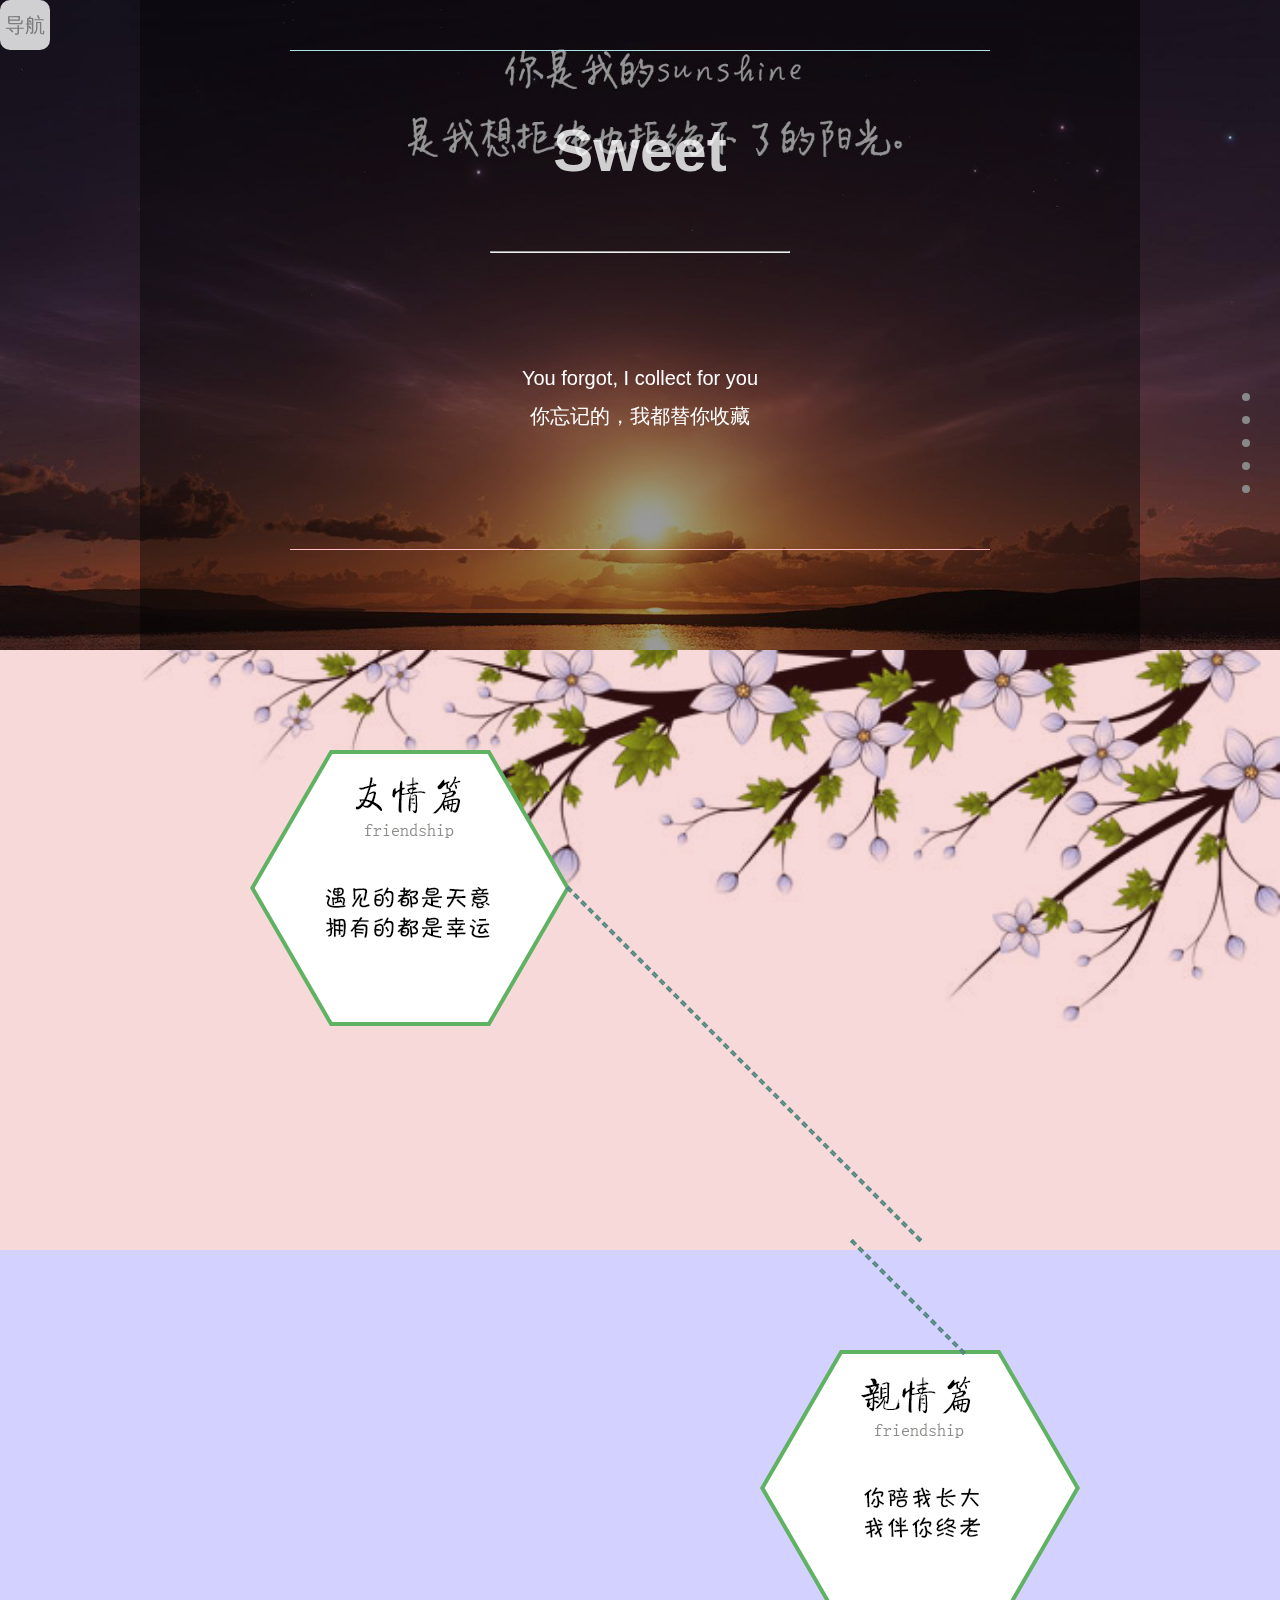
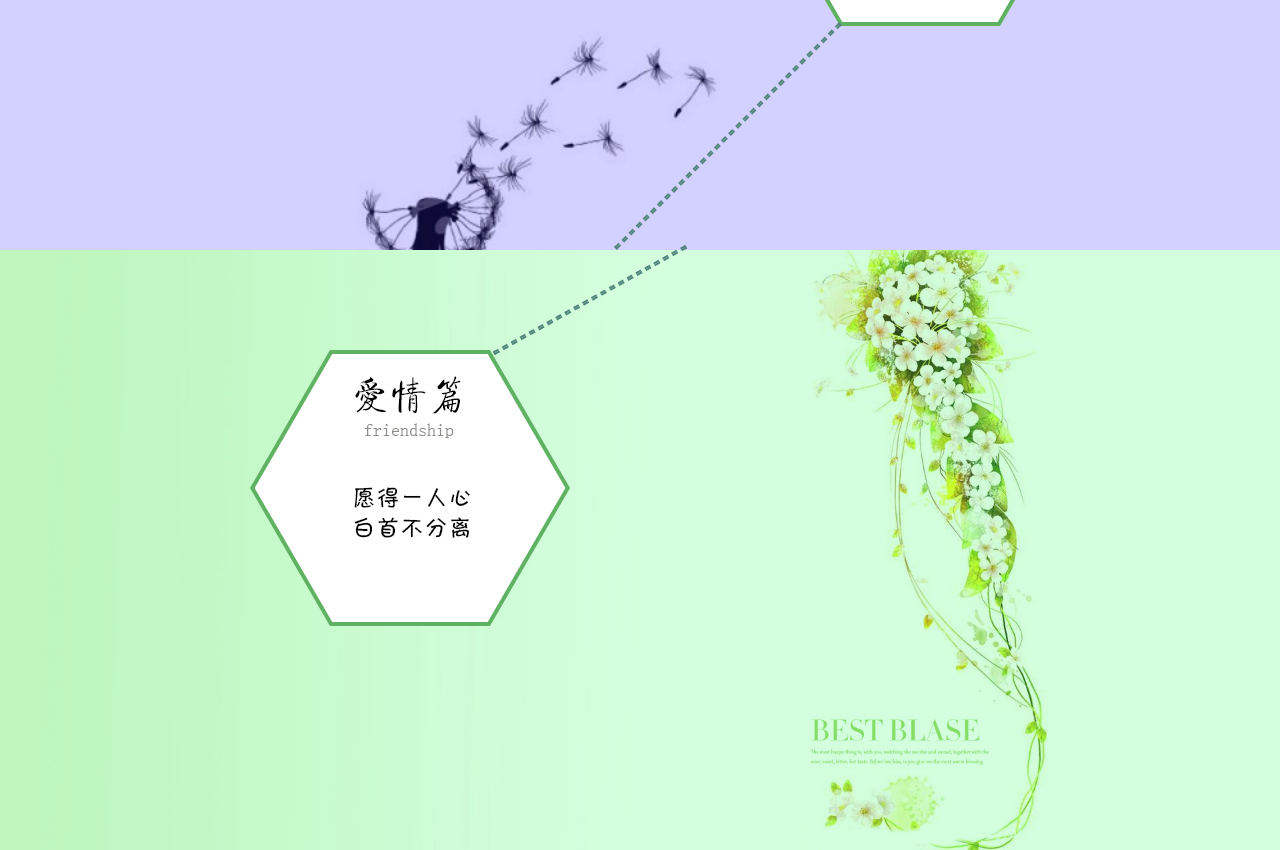
<file: index.html>
<!doctype html>
<html lang="en">
<head>
    <meta charset="UTF-8">
    <meta name="viewport"
          content="width=device-width, user-scalable=no, initial-scale=1.0, maximum-scale=1.0, minimum-scale=1.0">
    <meta http-equiv="X-UA-Compatible" content="ie=edge">
    <title>Document</title>
    <link rel="stylesheet" href="css/index.css">
    <script src="js/jquery-3.2.1.js"></script>
</head>
<body>
<!--侧导航开始-->
<div class="navmin">导航</div>
<aside>
    <div class="nav">
        <div>
            <div class="touxiang"><a href=""><img src="img/xin.png" alt=""></a>
                <input type="text" placeholder="一个有温度的网站">
            </div>
        </div>
        <ul>
            <li><a href="index.html"><div></div><span>首页</span></a></li>
            <li><a href="youqing.html"><div></div><span>友情篇</span></a>
                <ul class="yqc">
                    <li>我们的故事</li>
                    <li>留言薄</li>
                    <li>照片墙</li>
                    <li>时光机</li>
                    <li>尽情唱吧</li>
                </ul>
            </li>
            <li><a href="photo.html"><div></div><span>亲情篇</span></a></li>
            <li><a href="aiqing.html"><div></div><span>爱情篇</span></a>
                <ul class="yqc">
                    <li>纪念日</li>
                    <li>秀恩爱</li>
                    <li>一周CP</li>
                </ul>
            </li>
            <li><a href=""><div></div><span>加入我们</span></a></li>
        </ul>
    </div>
</aside>
<!--侧导航结束-->
<!--banner开始-->
<ul class="bannerDian">

    <li></li>
    <li></li>
    <li></li>
    <li></li>
    <li></li>
</ul>
<banner>
    <div class="bannerBox">
        <div class="banneropacity">
            <div>
                <h1>Sweet</h1>
                <hr>
                <span>You forgot, I collect for you</span>
                <p>你忘记的，我都替你收藏</p>
            </div>
        </div>
        <ul class="bannerImg">
            <li><a href=""><img src="img/sun.jpeg" alt=""></a></li>
            <li><a href=""><img src="img/201512191042084542646.png" alt=""></a></li>
            <li><a href=""><img src="img/youqing1.jpg" alt=""></a></li>
            <li><a href=""><img src="img/u=3454427488,1999521465&fm=214&gp=0.jpg" alt=""></a></li>
            <li><a href=""><img src="img/u=321171073,1908571062&fm=214&gp=0.jpg" alt=""></a></li>
        </ul>
    </div>
</banner>
<!--banner结束-->
<!--友情篇开始-->

<section>

    <a href="youqing.html" class="youqingbg">
        <div class="youqingzhezhao">
           <div class="youqing">
               <img src="img/you1.png" alt="">
               <div class="xian1"></div>
           </div>
    </div></a>
</section>
<!--友情篇结束-->
<!--亲情篇开始-->
<section>
    <a href="" class="qingbg">
        <div class="qinqingzhezhao">
            <div class="qinqing">
                <div class="xian2"></div>
                <img src="img/qing1.png" alt="">
                <div class="xian3"></div>
            </div>
        </div></a>
</section>
<!--亲情篇结束-->
<!--爱情篇开始-->
<section>
    <a href="aiqing.html" class="aibg">
        <div class="aiqingzhezhao">
            <div class="aiqing">
                <div class="xian4"></div>
                <img src="img/ai.png" alt="">
            </div>
        </div></a>
</section>
<!--爱情篇结束-->
<script src="js/animate.js"></script>
<script src="js/index.js"></script>
</body>
</html>
</file>
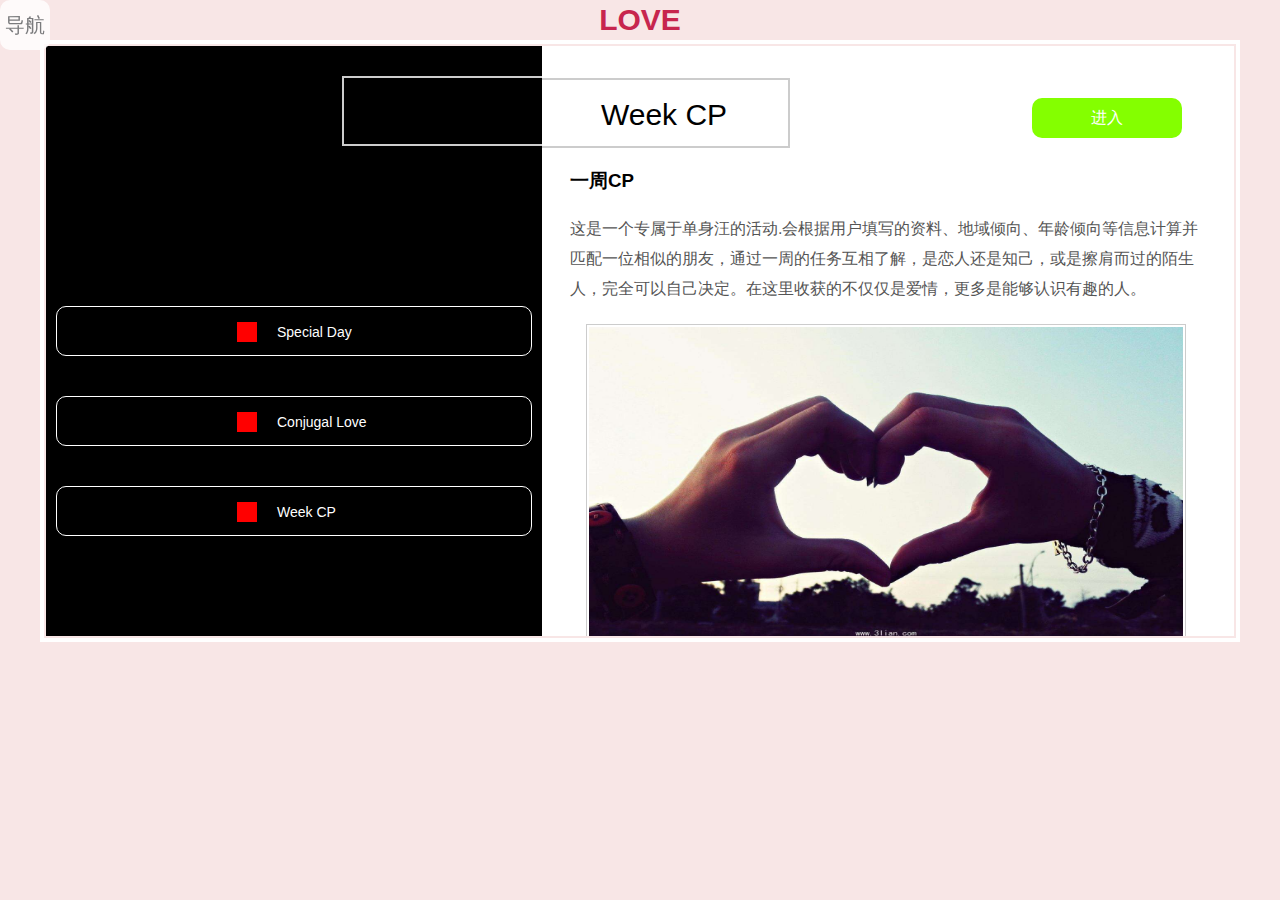
<file: aiqing.html>
<!doctype html>
<html lang="en">
<head>
    <meta charset="UTF-8">
    <meta name="viewport"
          content="width=device-width, user-scalable=no, initial-scale=1.0, maximum-scale=1.0, minimum-scale=1.0">
    <meta http-equiv="X-UA-Compatible" content="ie=edge">
    <title>Document</title>
    <link rel="stylesheet" href="css/aiqing.css">
    <script src="js/jquery-3.2.1.js"></script>
</head>

<body>
<!--侧导航开始-->
<div class="navmin">导航</div>
<aside>
    <div class="nav">
        <div>
            <div class="touxiang"><a href=""><img src="img/xin.png" alt=""></a>
                <input type="text" placeholder="一个有温度的网站">
            </div>
        </div>
        <ul>
            <li><a href="index.html"><div></div><span>首页</span></a></li>
            <li><a href="youqing.html"><div></div><span>友情篇</span></a>
                <ul class="yqc">
                    <li>我们的故事</li>
                    <li>留言薄</li>
                    <li>照片墙</li>
                    <li>时光机</li>
                    <li>尽情唱吧</li>
                </ul>
            </li>
            <li><a href="photo.html"><div></div><span>亲情篇</span></a></li>
            <li><a href="aiqing.html"><div></div><span>爱情篇</span></a>
                <ul class="yqc">
                    <li>纪念日</li>
                    <li>秀恩爱</li>
                    <li>一周CP</li>
                </ul>
            </li>
            <li><a href=""><div></div><span>加入我们</span></a></li>
        </ul>
    </div>
</aside>
<!--侧导航结束-->
<h1>LOVE</h1>
<main>
    <div class="black">
        <div class="balckTop">na</div>
        <ul>
            <li><div></div>Special Day</li>
            <li><div></div>Conjugal Love</li>
            <li><div></div>Week CP</li>
        </ul>
    </div>
    <!--纪念日开始-->

    <section class="neirong">
        <div class="white">
        <div class="whiteTop">Special Day</div>
        <button>进入</button>
        <h3>纪念日</h3>
        <span>这里可以记录你们之间每一个特殊的日子，在这里你可以为他（她）准备不一样的惊喜。使你们的爱情长久保鲜。</span>
        <div class="whiteImg"><img src="img/aiqing1.jpg" alt=""></div>
</div>
    <!--</section>-->
    <!--纪念日结束-->
    <!--小恩爱开始-->
    <!--<section class="neirong">-->
    <div class="white">
        <div class="whiteTop">Conjugal Love</div>
        <button>进入</button>
        <h3>秀恩爱</h3>
        <span>在这里你们可以尽情秀恩爱，尽情撒狗粮，可以放照片，视频，和只属于你们的回忆</span>
        <div class="whiteImg"><img src="img/aiqing1.jpg" alt=""></div>
  </div>
    <!--</section>-->
    <!--小恩爱结束-->
    <!--一周CP开始-->
    <!--<section class="neirong">-->
        <div class="white">
            <div class="whiteTop">Week CP</div>
            <button>进入</button>
            <h3>一周CP</h3>
            <span>这是一个专属于单身汪的活动.会根据用户填写的资料、地域倾向、年龄倾向等信息计算并匹配一位相似的朋友，通过一周的任务互相了解，是恋人还是知己，或是擦肩而过的陌生人，完全可以自己决定。在这里收获的不仅仅是爱情，更多是能够认识有趣的人。 </span>
            <div class="whiteImg"><img src="img/aiqing1.jpg" alt=""></div>
    </div>
    </section>

    <!--一周CP结束-->
</main>
<script src="js/animate.js"></script>
<script src="js/aiqing.js"></script>
</body>
</html>
</file>
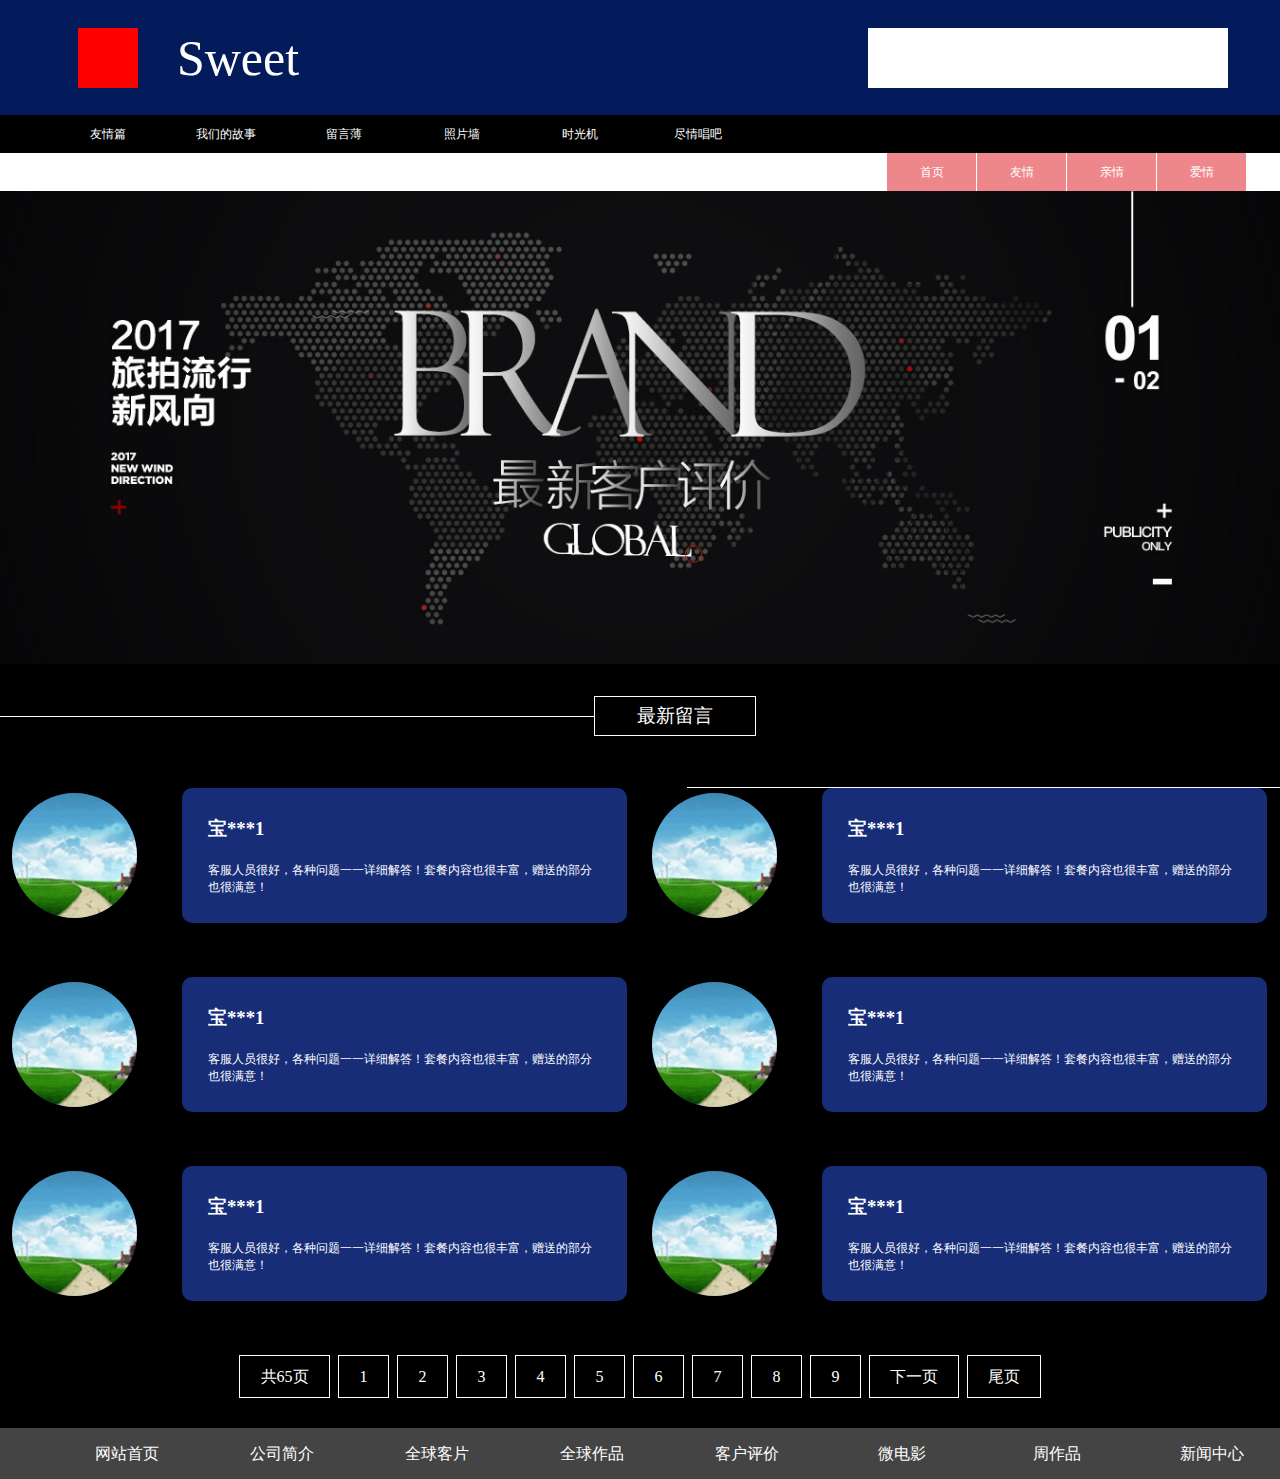
<file: liuyan.html>
<!doctype html>
<html lang="en">
<head>
    <meta charset="UTF-8">
    <meta name="viewport"
          content="width=device-width, user-scalable=no, initial-scale=1.0, maximum-scale=1.0, minimum-scale=1.0">
    <meta http-equiv="X-UA-Compatible" content="ie=edge">
    <title>留言薄</title>
    <link rel="stylesheet" href="css/liuyan.css">
    <script src="js/jquery-3.2.1.js"></script>
</head>
<body>
<!--头部开始-->
<header>
<div class="head-left">
    <div class="head-left1"></div>
    <div class="head-left2">Sweet</div>
</div>
    <div class="head-right">

    </div>
</header>
<!--头部结束-->
<!--导航开始-->
<section class="daohang">
<ul class="daohang-left">
    <li><a href="">友情篇</a></li>
    <li><a href="">我们的故事</a></li>
    <li><a href="liuyan.html">留言薄</a></li>
    <li><a href="photo1.html">照片墙</a></li>
    <li><a href="">时光机</a></li>
    <li><a href="">尽情唱吧</a></li>
    <!--<li><a href="">周作品</a></li>-->
    <!--<li><a href="">新闻中心</a></li>-->
</ul>

<ul class="daohang-right">
    <li><a href="index.html">首页</a></li>
    <li><a href="youqing.html">友情</a></li>
    <li><a href="">亲情</a></li>
    <li><a href="aiqing.html">爱情</a></li>
</ul>
</section>
<!--导航结束-->

<!--banner开始-->
<section class="banner">
    <img src="img/2017-10-15_142644.png" alt="">
</section>
<!--banner结束-->
<!--客户好评开始-->
<section class="haoping">
<div class="haoping-top">
    <div class="haoping-top-left"></div>
    <div class="haoping-top-mid">最新留言</div>
    <div class="haoping-top-right"></div>
</div>
<ul class="haoping-bottom">
    <li><a href="">
        <div class="haoping-left">
            <img src="img/231412055892.jpg_145x145.jpg" alt="">
        </div>
        <div class="haoping-right">
            <h3>宝***1</h3>
            <p>客服人员很好，各种问题一一详细解答！套餐内容也很丰富，赠送的部分也很满意！</p>
        </div>
    </a></li>
    <li><a href="">
        <div class="haoping-left">
            <img src="img/231412055892.jpg_145x145.jpg" alt="">
        </div>
        <div class="haoping-right">
            <h3>宝***1</h3>
            <p>客服人员很好，各种问题一一详细解答！套餐内容也很丰富，赠送的部分也很满意！</p>
        </div>
    </a></li>
    <li><a href="">
        <div class="haoping-left">
            <img src="img/231412055892.jpg_145x145.jpg" alt="">
        </div>
        <div class="haoping-right">
            <h3>宝***1</h3>
            <p>客服人员很好，各种问题一一详细解答！套餐内容也很丰富，赠送的部分也很满意！</p>
        </div>
    </a></li>
    <li><a href="">
        <div class="haoping-left">
            <img src="img/231412055892.jpg_145x145.jpg" alt="">
        </div>
        <div class="haoping-right">
            <h3>宝***1</h3>
            <p>客服人员很好，各种问题一一详细解答！套餐内容也很丰富，赠送的部分也很满意！</p>
        </div>
    </a></li>
    <li><a href="">
        <div class="haoping-left">
            <img src="img/231412055892.jpg_145x145.jpg" alt="">
        </div>
        <div class="haoping-right">
            <h3>宝***1</h3>
            <p>客服人员很好，各种问题一一详细解答！套餐内容也很丰富，赠送的部分也很满意！</p>
        </div>
    </a></li>
    <li><a href="">
        <div class="haoping-left">
            <img src="img/231412055892.jpg_145x145.jpg" alt="">
        </div>
        <div class="haoping-right">
            <h3>宝***1</h3>
            <p>客服人员很好，各种问题一一详细解答！套餐内容也很丰富，赠送的部分也很满意！</p>
        </div>
    </a></li>
    </a></li>
</ul>


<ul class="yema">
    <li><a href="">共65页</a></li>
    <li><a href="">1</a></li>
    <li><a href="">2</a></li>
    <li><a href="">3</a></li>
    <li><a href="">4</a></li>
    <li><a href="">5</a></li>
    <li><a href="">6</a></li>
    <li><a href="">7</a></li>
    <li><a href="">8</a></li>
    <li><a href="">9</a></li>
    <li><a href="">下一页</a></li>
    <li><a href="">尾页</a></li>
</ul>
</section>
<!--客户好评结束-->
<!--底部导航开始-->
<section class="didaohang">
    <ul class="didaohang1">
        <li><a href="">网站首页</a></li>
        <li><a href="">公司简介</a></li>
        <li><a href="">全球客片</a></li>
        <li><a href="">全球作品</a></li>
        <li><a href="">客户评价</a></li>
        <li><a href="">微电影</a></li>
        <li><a href="">周作品</a></li>
        <li><a href="">新闻中心</a></li>
    </ul>
</section>
<!--底部导航结束-->
<!--底部开始-->
<footer>

</footer>
<!--底部结束-->
</body>
</html>
</file>
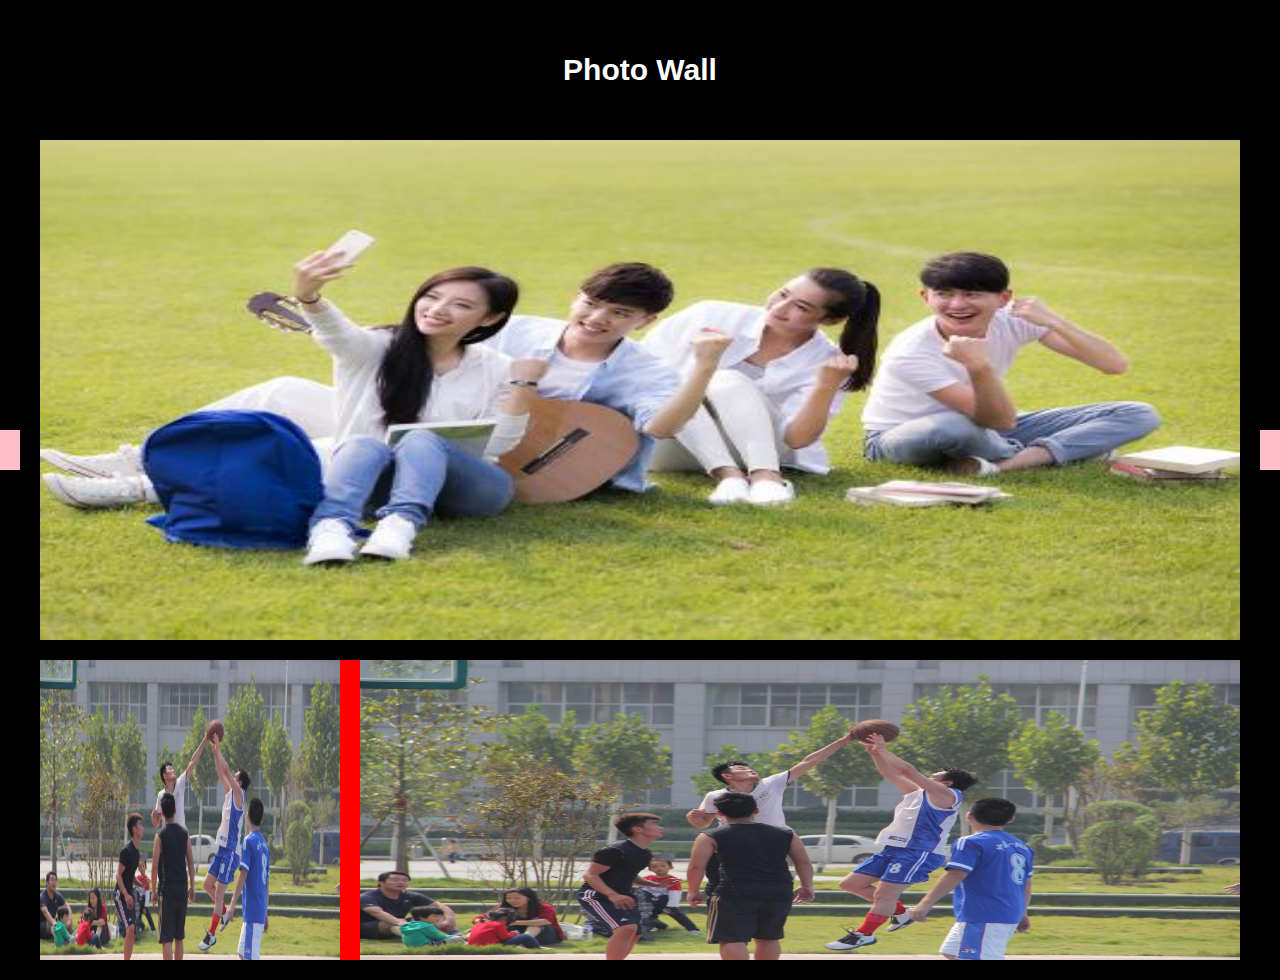
<file: photo.html>
<!doctype html>
<html lang="en">
<head>
    <meta charset="UTF-8">
    <meta name="viewport"
          content="width=device-width, user-scalable=no, initial-scale=1.0, maximum-scale=1.0, minimum-scale=1.0">
    <meta http-equiv="X-UA-Compatible" content="ie=edge">
    <title>照片墙</title>
    <link rel="stylesheet" href="css/photo.css">
    <script src="js/jquery-3.2.1.js"></script>
    <script src="js/photo.js"></script>
</head>
<body>
<h2 class="title">Photo Wall</h2>
<div class="topBig">
    <div class="topbigright"></div>
    <div class="topbigleft"></div>
    <ul class="topImg">
        <li class="blo active"><img src="img/img1.jpg" alt=""></li>
        <li class="blo"><img src="img/img5.jpeg" alt=""></li>
        <li class="blo"><img src="img/img2.jpg" alt=""></li>
        <li class="blo"><img src="img/img3.jpg" alt=""></li>
        <li class="blo"><img src="img/img4.jpg" alt=""></li>
    </ul>
</div>
<div class="bottomBig">
<div class="bottomImg">
    <ul class="leftImg">
        <li><img src="img/img5.jpeg" alt=""></li>
        <li><img src="img/img1.jpg" alt=""></li>
        <li><img src="img/img2.jpg" alt=""></li>
        <li><img src="img/img3.jpg" alt=""></li>
        <li><img src="img/img4.jpg" alt=""></li>
    </ul>
    <ul class="rightImg">
        <li><img src="img/img5.jpeg" alt=""></li>
        <li><img src="img/img1.jpg" alt=""></li>
        <li><img src="img/img2.jpg" alt=""></li>
        <li><img src="img/img3.jpg" alt=""></li>
        <li><img src="img/img4.jpg" alt=""></li>
    </ul>
</div>
</div>
</body>
</html>
</file>
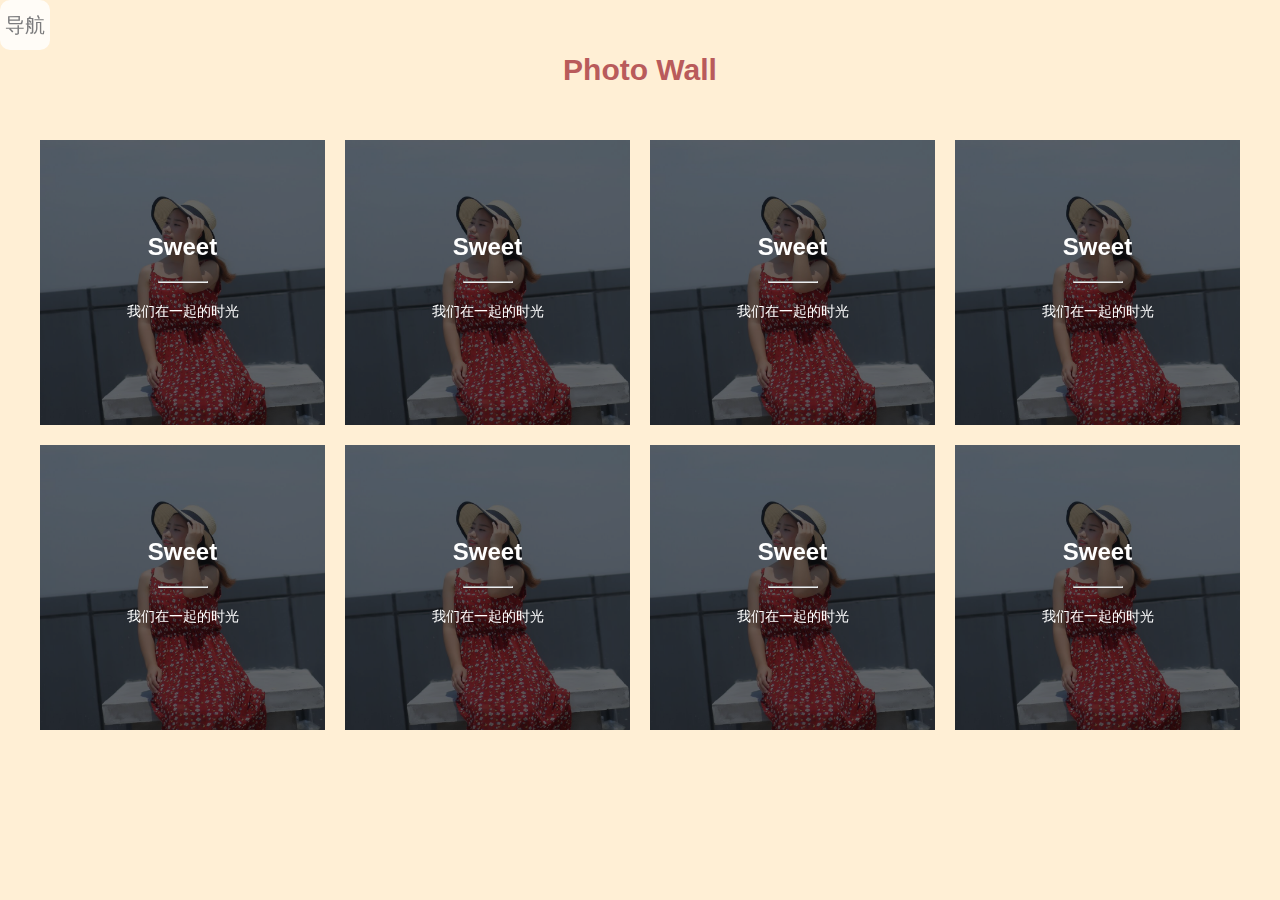
<file: photo1.html>
<!doctype html>
<html lang="en">
<head>
    <meta charset="UTF-8">
    <meta name="viewport"
          content="width=device-width, user-scalable=no, initial-scale=1.0, maximum-scale=1.0, minimum-scale=1.0">
    <meta http-equiv="X-UA-Compatible" content="ie=edge">
    <link rel="stylesheet" href="css/photo1.css">
    <title>Document</title>
    <script src="js/jquery-3.2.1.js"></script>
</head>
<body>
<!--侧导航开始-->
<div class="navmin">导航</div>
<aside>
    <div class="nav">
        <div>
            <div class="touxiang"><a href=""><img src="img/xin.png" alt=""></a>
                <input type="text" placeholder="一个有温度的网站">
            </div>
        </div>
        <ul>
            <li><a href="index.html"><div></div><span>首页</span></a></li>
            <li><a href="youqing.html"><div></div><span>友情篇</span></a>
                <ul class="yqc">
                    <li>我们的故事</li>
                    <li>留言薄</li>
                    <li>照片墙</li>
                    <li>时光机</li>
                    <li>尽情唱吧</li>
                </ul>
            </li>
            <li><a href="photo.html"><div></div><span>亲情篇</span></a></li>
            <li><a href="aiqing.html"><div></div><span>爱情篇</span></a>
                <ul class="yqc">
                    <li>纪念日</li>
                    <li>秀恩爱</li>
                    <li>一周CP</li>
                </ul>
            </li>
            <li><a href=""><div></div><span>加入我们</span></a></li>
        </ul>
    </div>
</aside>
<!--侧导航结束-->
<h2 class="title">Photo Wall</h2>
<div class="big">
    <ul class="bigImg">
        <li>
            <div class="front">
            </div>
            <div class="behind">
                <div class="opact">
                    <div>
                        <h2>Sweet</h2>
                        <hr>
                        <p>我们在一起的时光</p>
                    </div>
                </div>
                <img src="img/h1.jpg" alt="">
            </div>
        </li>
        <li>
            <div class="front">

            </div>
            <div class="behind">
                <div class="opact">
                    <div>
                        <h2>Sweet</h2>
                        <hr>
                        <p>我们在一起的时光</p>
                    </div>
                </div>
                <img src="img/h1.jpg" alt="">
            </div>
        </li>
        <li>
            <div class="front">

            </div>
            <div class="behind">
                <div class="opact">
                    <div>
                        <h2>Sweet</h2>
                        <hr>
                        <p>我们在一起的时光</p>
                    </div>
                </div>
                <img src="img/h1.jpg" alt="">
            </div>
        </li>
        <li>
            <div class="front">

            </div>
            <div class="behind">
                <div class="opact">
                    <div>
                        <h2>Sweet</h2>
                        <hr>
                        <p>我们在一起的时光</p>
                    </div>
                </div>
                <img src="img/h1.jpg" alt="">
            </div>
        </li>
        <li>
            <div class="front">

            </div>
            <div class="behind">
                <div class="opact">
                    <div>
                        <h2>Sweet</h2>
                        <hr>
                        <p>我们在一起的时光</p>
                    </div>
                </div>
                <img src="img/h1.jpg" alt="">
            </div>
        </li>
        <li>
            <div class="front">

            </div>
            <div class="behind">
                <div class="opact">
                    <div>
                        <h2>Sweet</h2>
                        <hr>
                        <p>我们在一起的时光</p>
                    </div>
                </div>
                <img src="img/h1.jpg" alt="">
            </div>
        </li>
        <li>
            <div class="front">

            </div>
            <div class="behind">
                <div class="opact">
                    <div>
                        <h2>Sweet</h2>
                        <hr>
                        <p>我们在一起的时光</p>
                    </div>
                </div>
                <img src="img/h1.jpg" alt="">
            </div>
        </li>
        <li>
            <div class="front">

            </div>
            <div class="behind">
                <div class="opact">
                    <div>
                        <h2>Sweet</h2>
                        <hr>
                        <p>我们在一起的时光</p>
                    </div>
                </div>
                <img src="img/h1.jpg" alt="">
            </div>
        </li>
    </ul>
</div>
</body>
</html>
</file>
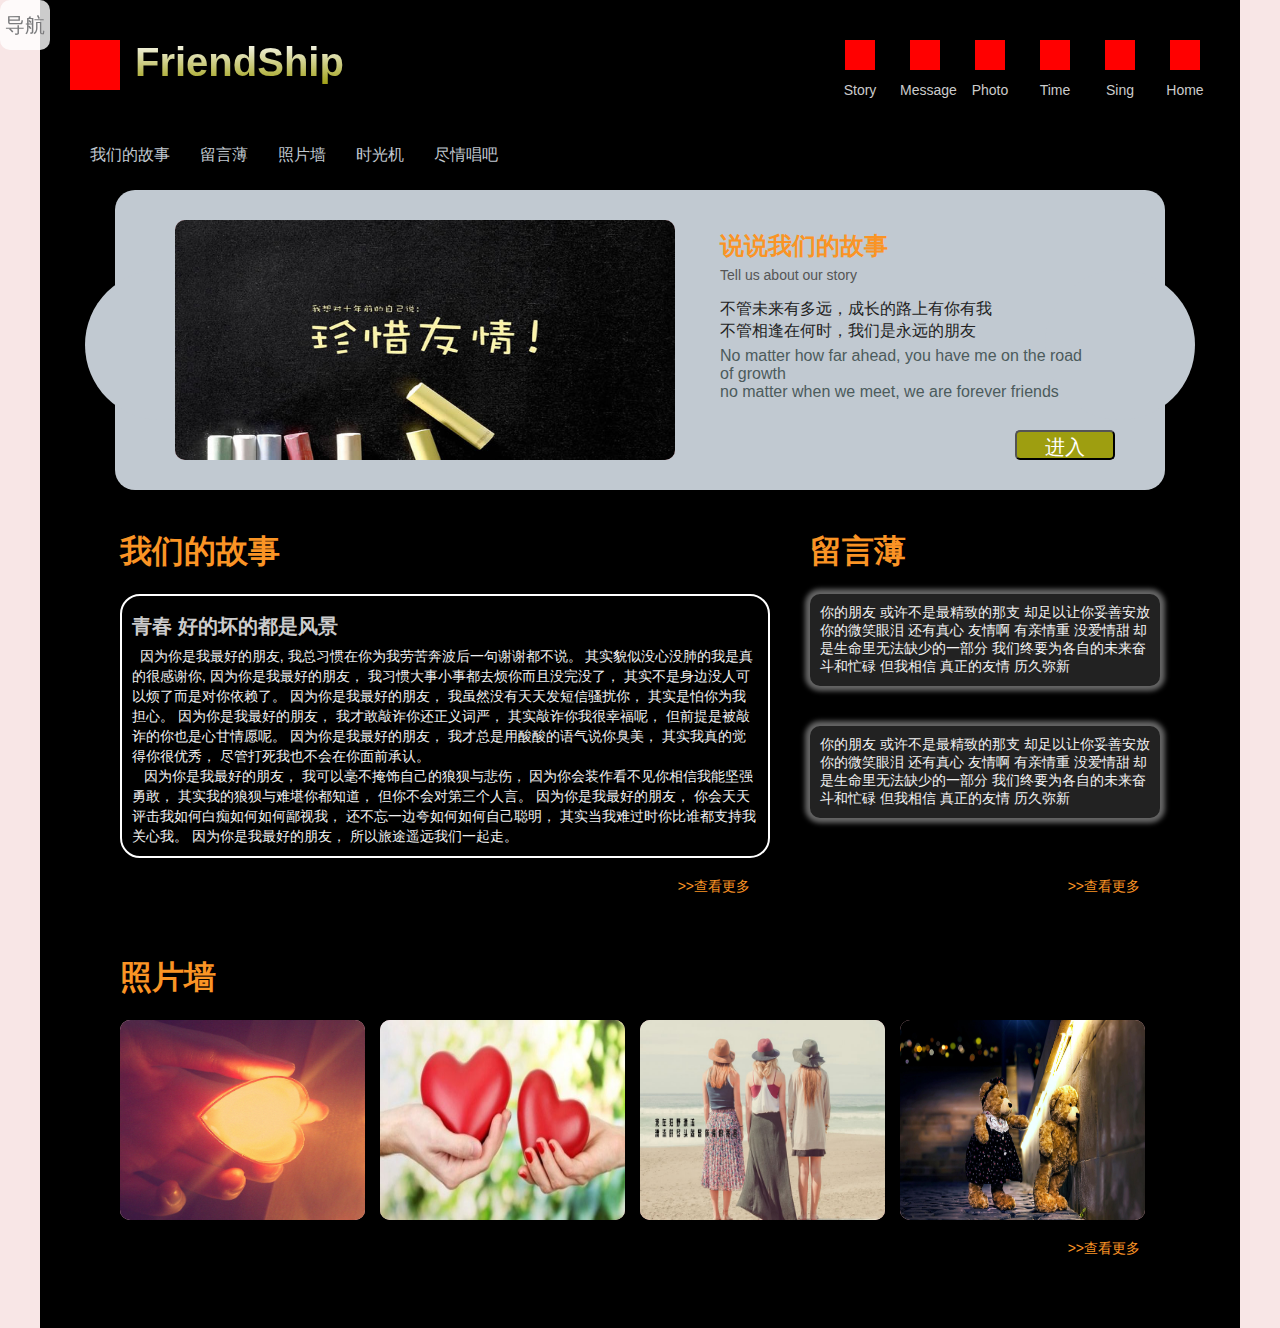
<file: youqing.html>
<!doctype html>
<html lang="en">
<head>
    <meta charset="UTF-8">
    <meta name="viewport"
          content="width=device-width, user-scalable=no, initial-scale=1.0, maximum-scale=1.0, minimum-scale=1.0">
    <meta http-equiv="X-UA-Compatible" content="ie=edge">
    <title>友情篇</title>
    <link rel="stylesheet" href="css/youqing.css">
    <script src="js/jquery-3.2.1.js"></script>
</head>
<body>
<main>
    <!--头部开始-->
    <header>
        <div class="leftTop">
            <div></div>
            <h1>FriendShip</h1>
        </div>
        <ul class="rightTop">
            <li><a href=""><div></div><p>Story</p></a></li>
            <li><a href="youqing.html"><div></div><p>Message</p></a></li>
            <li><a href="photo1.html"><div></div><p>Photo</p></a></li>
            <li><a href=""><div></div><p>Time</p></a></li>
            <li><a href=""><div></div><p>Sing</p></a></li>
            <li><a href=""><div></div><p>Home</p></a></li>
        </ul>
    </header>
    <!--头部结束-->
    <!--侧导航开始-->
    <div class="navmin">导航</div>
    <aside>
        <div class="nav">
            <div>
                <div class="touxiang"><a href=""><img src="img/xin.png" alt=""></a>
                    <input type="text" placeholder="一个有温度的网站">
                </div>
            </div>
            <ul>
                <li><a href="index.html"><div></div><span>首页</span></a></li>
                <li><a href="youqing.html"><div></div><span>友情篇</span></a>
                    <ul class="yqc">
                        <li>我们的故事</li>
                        <li>留言薄</li>
                        <li>照片墙</li>
                        <li>时光机</li>
                        <li>尽情唱吧</li>
                    </ul>
                </li>
                <li><a href="photo.html"><div></div><span>亲情篇</span></a></li>
                <li><a href="aiqing.html"><div></div><span>爱情篇</span></a>
                    <ul class="yqc">
                        <li>纪念日</li>
                        <li>秀恩爱</li>
                        <li>一周CP</li>
                    </ul>
                </li>
                <li><a href=""><div></div><span>加入我们</span></a></li>
            </ul>
        </div>
    </aside>
    <!--侧导航结束-->
    <!--菜单栏开始-->
    <nav>
        <ul>
            <li><a href="">我们的故事</a></li>
            <li><a href="liuyan.html">留言薄</a></li>
            <li><a href="photo1.html">照片墙</a></li>
            <li><a href="">时光机</a></li>
            <li><a href="">尽情唱吧</a></li>
        </ul>
    </nav>
    <!--菜单栏结束-->
    <!--banner开始-->
    <section class="banner">
        <div class="bannerLeft"></div>
        <div class="bannerRight"></div>
        <button>进入</button>
        <div class="bannerImg">
        <img src="img/youqing.jpg" alt="">
        </div>
        <div class="bannerword">
            <h2>说说我们的故事</h2>
            <span>Tell us about our story</span>
            <p>不管未来有多远，成长的路上有你有我<br>不管相逢在何时，我们是永远的朋友</p>
            <span>No matter how far ahead, you have me on the road of growth<br> no matter when we meet, we are forever friends</span>
        </div>
    </section>
    <!--banner结束-->
<!--中间开始-->
    <div class="bottomBig">
        <section>
            <div class="story">
                <h1>我们的故事</h1>
                <div class="storyborder">
                <h2>青春 好的坏的都是风景</h2>
                <p>&nbsp;&nbsp;因为你是我最好的朋友,
                    我总习惯在你为我劳苦奔波后一句谢谢都不说。
                    其实貌似没心没肺的我是真的很感谢你,
                    因为你是我最好的朋友，
                    我习惯大事小事都去烦你而且没完没了，
                    其实不是身边没人可以烦了而是对你依赖了。
                    因为你是我最好的朋友，
                    我虽然没有天天发短信骚扰你，
                    其实是怕你为我担心。
                    因为你是我最好的朋友，
                    我才敢敲诈你还正义词严，
                    其实敲诈你我很幸福呢，
                    但前提是被敲诈的你也是心甘情愿呢。
                    因为你是我最好的朋友，
                    我才总是用酸酸的语气说你臭美，
                    其实我真的觉得你很优秀，
                    尽管打死我也不会在你面前承认。<br>
                    &nbsp;&nbsp;
                    因为你是我最好的朋友，
                    我可以毫不掩饰自己的狼狈与悲伤，
                    因为你会装作看不见你相信我能坚强勇敢，
                    其实我的狼狈与难堪你都知道，
                    但你不会对第三个人言。
                    因为你是我最好的朋友，
                    你会天天评击我如何白痴如何如何鄙视我，
                    还不忘一边夸如何如何自己聪明，
                    其实当我难过时你比谁都支持我关心我。
                    因为你是我最好的朋友，
                    所以旅途遥远我们一起走。</p>
                </div>
                <div class="gengduo"><a href="">>>查看更多</a></div>
            </div>
    </section>
        <section>
            <div class="liuyan">
                <h1>留言薄</h1>
                <div class="liuyanzw">你的朋友 或许不是最精致的那支 却足以让你妥善安放你的微笑眼泪 还有真心
                    友情啊 有亲情重 没爱情甜
                    却是生命里无法缺少的一部分
                    我们终要为各自的未来奋斗和忙碌
                    但我相信 真正的友情
                    历久弥新</div>
                <div class="liuyanzw">你的朋友 或许不是最精致的那支 却足以让你妥善安放你的微笑眼泪 还有真心
                    友情啊 有亲情重 没爱情甜
                    却是生命里无法缺少的一部分
                    我们终要为各自的未来奋斗和忙碌
                    但我相信 真正的友情
                    历久弥新</div>
                <div class="gengduo"><a href="">>>查看更多</a></div>
            </div>
        </section>
    </div>
    <!--中间结束-->
    <!--照片墙开始-->
    <section class="poto">
        <h1>照片墙</h1>
        <ul>
            <li><a href=""><img src="img/20120130215122_Yney8.jpg" alt=""><span></span></a></li>
            <li><a href=""><img src="img/001kH7ZJzy6UtUHTWrJd7&690.jpg" alt=""><span></span></a></li>
            <li><a href=""><img src="img/106-1FH411502VT.jpg" alt=""><span></span></a></li>
            <li><a href=""><img src="img/548699b00f825.jpg" alt=""><span></span></a></li>
        </ul>
        <div class="gengduo"><a href="">>>查看更多</a></div>
    </section>
    <!--照片墙结束-->
</main>
<script src="js/animate.js"></script>
<script src="js/youqing.js"></script>
</body>
</html>
</file>
<file: css/index.css>
@import url('base.css');
body{
    /*background:hotpink;*/
    scroll:no;
}
/*侧导航开始*/
.navmin{
    width: 50px;
    height: 50px;
    background:rgba(255,255,255,0.8);
    text-align: center;
    line-height: 50px;
    border-radius: 10px;
    font-size: 20px;
    color: #7b7b7d;
    position: fixed;
    top: 0;
    left: 0;
    z-index: 999;
    cursor: pointer;
    opacity: 1;
}
.navopacity{
    width:160px;
    height: 100%;
    background: rgba(0,0,0,0);
    position: fixed;
    top: 0;
    left:0px;
    z-index: 999;
}
aside{
    width:160px;
    height: 100%;
    background:rgba(255,255,255,0.8);
    position: fixed;
    top: 0;
    left:-160px;
    z-index: 999;
}
.nav>div{
    width: 160px;
    height: 200px;
    margin-top: 40px;
    padding-top: 20px;
}
.touxiang input{
    border: none;
    background: none;
    padding-top: 20px;
    margin: 0 auto;
}
.touxiang{
    width: 120px;
    height: 120px;
    border-radius: 50%;
    margin: 0 auto;
}
.touxiang>a{
    display: block;
    width: 120px;
    height: 120px;
    border-radius: 50%;
}
.touxiang>a>img{
    display: block;
    width: 100%;
    height: 100%;
    border-radius: 50%;
}
.nav>ul{
    width: auto;
    height: auto;
    margin-top: 60px;
}
.nav>ul>li{
    width: 100%;
    height: 53px;
    margin-bottom: 20px;
    padding-left: 20px;
    transition: all 1s;
    position: relative;
}
.nav>ul>li:hover{
    background: skyblue;
}
.nav>ul li>a>span{
    font-size: 14px;
    padding-left: 15px;
    line-height:53px;
}
.nav>ul li>a{
    color: #333;
}
.nav>ul li>a>div{
    width: 20px;
    height: 20px;
    background: red;
    float: left;
    margin-right: 10px;
    margin-top: 16px;

}
.yqc{
    width: 120px;
    height: auto;
    position: absolute;
    top: -50%;
    left: 160px;
    display: none;
    transition: all 0.5s;
}
.yqc>li{
    width: 100%;
    height: 30px;
    background: #00b5ec;
    font-size: 14px;
    color: #000;
    text-align: center;
    line-height: 30px;
}
/*侧导航结束*/
/*banner开始*/
.bannerBox{
    width: 100%;
    height: 100%;
    position: relative;
}
.banneropacity{
    width: 1000px;
    height: 100%;
    background: rgba(0,0,0,0.4);
    position: absolute;
    top: 0;
    left: 0;
    right: 0;
    margin-left: auto;
    margin-right: auto;
    z-index: 99999;
}
.banneropacity>div{
    width: 700px;
    height: 500px;
    /*background: pink;*/
    position: absolute;
    top: 50px;
    left:0;
    right:0;
    margin-left: auto;
    margin-right: auto;
    border-top: 1px solid powderblue;
    border-bottom: 1px solid pink;
}
.banneropacity>div h1{
    font-size: 60px;
    text-align: center;
    line-height: 200px;
    color: rgba(255,255,255,0.8);
}
.banneropacity>div>hr{
    width: 300px;
    margin: 0 auto;
    text-align: center;
    line-height: 20px;
    background: #fff;
}
.banneropacity>div>span{
    display: block;
    font-size: 20px;
    text-align: center;
    line-height: 50px;
    color: #fff;
    margin-top: 100px;
}
.banneropacity>div>p{
    display: block;
    font-size: 20px;
    text-align: center;
    color: #fff;
}
.bannerImg{
    top:0;
    left:0;
    width: 100%;
    height: 650px;
    position: relative;
}
.bannerImg li>a {
    display: block;
}
.bannerImg li{
    width: 100%;
    height: 650px;
    position: absolute;
    top: 0;
    left: 100%;
}
.bannerImg li:first-child{
    left:0;
}
.bannerImg li a{
    display: block;
    width: 100%;
    height: 650px;
}
.bannerImg li a>img{
    display: block;
    width: 100%;
    height: 100%;
}
.bannerDian{
    width: auto;
    height: 115px;
    position: fixed;
    right: 30px;
    top: 0;
    bottom: 0;
    margin-top: auto;
    margin-bottom: auto;
    z-index: 999;
}
.bannerDian li{
    width: 8px;
    height: 8px;
    border-radius: 50%;
    margin-bottom: 15px;
    background: #888888;
    transition: all 0.5s;

}
.bannerDian li:hover{
    width: 12px;
    height: 12px;
    background: none;
    border:2px solid #cccccc;
}
/*banner结束*/
/*友情篇开始*/
.youqingbg{
    display: block;
    width: 100%;
    height: 600px;
    background:url("../img/youbg.jpg") no-repeat center center;
    -webkit-background-size: cover;
    position: relative;
}
.youqingzhezhao{
    width: 100%;
    height: 600px;
    background: rgba(220,65,65,0.2);
    position: absolute;
    top: 0;
    left: 0;
}
.youqing{
    position: absolute;
    top: 100px;
    left: 250px;
    width: auto;
    height: auto;
}
.youqing>img{
    display: block;
    width: 100%;
    height: 100%;
}
.xian1{
    width: 500px;
    /*background: #9ee5ff;*/
    border: 2px dashed #54887f;
    transform: rotate(45deg);
    position: absolute;
    left: 244px;
    top: 312px;
}
/*友情篇结束*/
/*亲情篇开始*/
.qingbg{
    display: block;
    width: 100%;
    height: 600px;
    background:url("../img/qinqingbg.jpg") no-repeat center center;
    -webkit-background-size: cover;
    position: relative;
}
.qinqingzhezhao{
    width: 100%;
    height: 600px;
    background: rgba(37,23,255,0.2);
    position: absolute;
    top: 0;
    left: 0;
}
.qinqing{
    position: absolute;
    top: 100px;
    right: 200px;
    width: auto;
    height: auto;
}
.qinqing>img{
    display: block;
    width: 100%;
    height: 100%;
}
.xian2{
    width: 160px;
    border: 2px dashed #54887f;
    transform: rotate(45deg);
    position: absolute;
    left: 68px;
    top: -55px;
}
.xian3{
    width: 318px;
    /*background: #9ee5ff;*/
    border: 2px dashed #54887f;
    transform: rotate(-45deg);
    position: absolute;
    left: -191px;
    bottom: -112px;
}
/*亲情篇结束*/
/*爱情篇开始*/
.aibg{
    display: block;
    width: 100%;
    height: 600px;
    background:url("../img/qinbg.jpg") no-repeat center center;
    -webkit-background-size: cover;
    position: relative;
}
.aiqingzhezhao{
    width: 100%;
    height: 600px;
    background: rgba(37,255,89,0.2);
    position: absolute;
    top: 0;
    left: 0;
}
.aiqing{
    position: absolute;
    top: 100px;
    left: 250px;
    width: auto;
    height: auto;
}
.aiqing>img{
    display: block;
    width: 100%;
    height: 100%;
}
.xian4{
    width: 220px;
    border: 2px dashed #54887f;
    transform: rotate(-29deg);
    position: absolute;
    left: 230px;
    top: -52px;
}

/*爱情篇结束*/
</file>
<file: css/aiqing.css>
@import url('base.css');
body{
    background: #f8e6e6;
}
/*侧导航开始*/
.navmin{
    width: 50px;
    height: 50px;
    background:rgba(255,255,255,0.8);
    text-align: center;
    line-height: 50px;
    border-radius: 10px;
    font-size: 20px;
    color: #7b7b7d;
    position: fixed;
    top: 0;
    left: 0;
    z-index: 999;
    cursor: pointer;
    opacity: 1;
}
.navopacity{
    width:160px;
    height: 100%;
    background: rgba(0,0,0,0);
    position: fixed;
    top: 0;
    left:0px;
    z-index: 999;
}
aside{
    width:160px;
    height: 100%;
    background:rgba(255,255,255,0.8);
    position: fixed;
    top: 0;
    left:-160px;
    z-index: 999;
}
.nav>div{
    width: 160px;
    height: 200px;
    margin-top: 40px;
    padding-top: 20px;
}
.touxiang input{
    border: none;
    background: none;
    padding-top: 20px;
    margin: 0 auto;
}
.touxiang{
    width: 120px;
    height: 120px;
    border-radius: 50%;
    margin: 0 auto;
}
.touxiang>a{
    display: block;
    width: 120px;
    height: 120px;
    border-radius: 50%;
}
.touxiang>a>img{
    display: block;
    width: 100%;
    height: 100%;
    border-radius: 50%;
}
.nav>ul{
    width: auto;
    height: auto;
    margin-top: 60px;
}
.nav>ul>li{
    width: 100%;
    height: 53px;
    margin-bottom: 20px;
    padding-left: 20px;
    transition: all 1s;
    position: relative;
}
.nav>ul>li:hover{
    background: skyblue;
}
.nav>ul li>a>span{
    font-size: 14px;
    padding-left: 15px;
    line-height:53px;
}
.nav>ul li>a{
    color: #333;
}
.nav>ul li>a>div{
    width: 20px;
    height: 20px;
    background: red;
    float: left;
    margin-right: 10px;
    margin-top: 16px;

}
.yqc{
    width: 120px;
    height: auto;
    position: absolute;
    top: -50%;
    left: 160px;
    display: none;
    transition: all 0.5s;
}
.yqc>li{
    width: 100%;
    height: 30px;
    background: #00b5ec;
    font-size: 14px;
    color: #000;
    text-align: center;
    line-height: 30px;
}
/*侧导航结束*/
h1{
    font-size: 30px;
    color: #c7254e;
    text-align: center;
    line-height: 40px;
}
main{
    width: 1200px;
    border: 4px solid #fff;
    padding: 2px;
    margin: 0 auto;
    overflow: hidden;
    position: relative;
}
.neirong{
    width: 692px;
    height: 590px;
    float: right;
    background: #fff;
    position: relative;
    overflow: hidden;
}
.black{
    width: 496px;
    height: 590px;
    float: left;
    background: #000;
    position: relative;
}
.white{
    width: 692px;
    height: 590px;
    float: right;
    background: #fff;
    position: absolute;
    top:2px;
    right: 2px;
    display: block;

}
.balckTop{
    width: 200px;
    height:70px;
    font-size: 30px;
    color:#fff;
    text-align: center;
    line-height: 70;
    position: absolute;
    right: 0;
    top: 30px;
    border: 2px solid #cccccc;
    border-right: none;
}
.whiteTop{
    width:250px;
    height: 70px;
    position: absolute;
    left: 0;
    top: 30px;
    border: 2px solid #cccccc;
    border-left: none;
    font-size: 30px;
    color: #000;
    text-align: center;
    line-height: 70px;
}
.black>ul{
    width: 100%;
    height: auto;
    margin-top: 250px;
    padding: 10px;

}
.black>ul li{
    margin: 0 auto;
    /*width: 150px;*/
    height: 50px;
    border: 1px solid #fff;
    border-radius: 10px;
    margin-bottom: 40px;
    font-size: 14px;
    color: #fff;
    /*text-align: center;*/
    line-height: 50px;
    padding-left: 180px;
    cursor: pointer;
}
.black>ul li>div{
    width: 20px;
    height: 20px;
    background: red;
    margin-right: 20px;
    color: #fff;
    margin-top: 15px;
    float: left;
}
.white>h3{
    margin-top: 120px;
    padding: 0px 30px;
}
.white>span{
    display: block;
    width: 100%;
    height: auto;
    padding: 0px 30px;
    margin-top: 20px;
    font-size: 16px;
    color: #555555;
    line-height: 30px;
}
.whiteImg{
    width: 600px;
    height: 320px;
    margin: 0 auto;
    border: 1px solid #cccccc;
    padding: 2px;
    margin-top: 20px;
}
.whiteImg>img{
    display: block;
    width: 100%;
    height: 100%;
}
.white>button{
    width: 150px;
    height: 40px;
    background: #84ff00;
    border: none;
    border-radius: 10px;
    color: #fff;
    font-size: 16px;
    text-align: center;
    line-height: 40px;
    float: right;
    margin-right: 50px;
    margin-top: 50px;
}
.white>button:focus{
    outline: none;
}
</file>
<file: css/liuyan.css>
/*头部开始*/
*{
    margin: 0;
    padding:0;
    list-style: none;
    text-decoration: none;
}
header{
    width: 100%;
    height:115px;
    /*background: palevioletred;*/
    background:#031b5b;
}
.head-left{
    width: 260px;
    height: 60px;
    margin-top: 28px;
    margin-left: 78px;
    float: left;
}
.head-left1{
    width: 60px;
    height: 60px;
    float: left;
    background: red;
}
.head-left2{
    width: 200px;
    height:60px;
    float: right;
    font-size: 50px;
    text-align: center;
    line-height: 60px;
    color:#fff;
}
.head-right{
    width: 360px;
    height: 60px;
    float: right;
    margin-right: 52px;
    margin-top: 28px;
    background: #fff;
}
/*头部结束*/
/*导航开始*/
.daohang{
    width: 100%;
    height: 38px;
    background: #000;
    border-bottom: 1px solid #fff;
}
.daohang-left{
    width: 840px;
    height: 100%;
    float: left;
    margin-left: 78px;
}
.daohang-left li{
    width: 60px;
    height: 100%;
    margin-right: 58px;
    float: left;
}
.daohang-left li:last-child{
    margin-right:0;
}
.daohang-left li a{
    display: block;
    width: 100%;
    height: 100%;
    color: #fff;
    font-size: 12px;
    text-align: center;
    line-height: 38px;
}
.daohang-right{
    width: auto;
    height: 38px;
    float: right;
    margin-right:34px;
}
.daohang-right li{
    width: 89px;
    height: 100%;
    background: #ee878b;
    float: left;
    margin-right: 1px;
}
.daohang-right li:last-child{
    margin-right: 0;
}
.daohang-right li a{
    display: block;
    width: 100%;
    height: 100%;
    color: #fff;
    font-size: 12px;
    text-align: center;
    line-height: 38px;
}
/*导航结束*/

/*banner开始*/
.banner{
    width: 100%;
    height: 500;
}
.banner img{
    display: block;
    width:100%;
    height: 100%;
}
/*banner结束*/

/*客户好评开始*/
.haoping{
    width: 100%;
    min-height: 300px;
    background:#000;
    overflow: hidden;
}
.haoping-top{
    width: 100%;
    height:121px ;
}
.haoping-top-left{
    width: 594px;
    height: 1px;
    margin-top:51px;
    background: #fff;
    float: left;
}
.haoping-top-right{
    width: 593px;
    height: 1px;
    margin-top:51px;
    background: #fff;
    float: right;
}
.haoping-top-mid{
    width: 160px;
    height: 38px;
    border:1px solid #fff;
    margin-top:31px;
    float: left;
    font-size: 19px;
    color:#fff;
    text-align: center;
    line-height: 38px;
}

.haoping-bottom{
    width:1256px;
    height: auto;
    background: #000;
    margin:0 auto;
    overflow: hidden;
}
.haoping-bottom li{
    width:615px;
    height: 135px;
    float: left;
    margin-right: 25px;
    margin-bottom: 54px;
}
.haoping-bottom li:nth-child(2n){
    margin-right:0;
}
/*.haoping-bottom li:nth-child(5),.haoping-bottom li:nth-child(6){*/
    /*margin-bottom:0;*/
/*}*/
.haoping-left{
    width: 125px;
    height: 125px;
    background:#172d78;
    border-radius: 50%;
    margin-top: 5px;
    margin-right: 45px;
    float: left;
}
.haoping-left img{
    display: block;
    width: 100%;
    height: 100%;
    border-radius: 50%;
}
.haoping-right{
    width: 445px;
    height:100%;
    background:#172d78;
    border-radius:10px;
    float: left;
}
.haoping-right h3{
    margin-top: 28px;
    margin-left: 26px;
    margin-bottom: 20px;
    color:#fff;
}
.haoping-right p{
    display: block;
    padding:0 26px;
    font-size: 12px;
    color:#fff;
}


.yema{
    width:802px;
    height: 43px;
    margin: 0 auto;
}
.yema li{
    width: 49px;
    height: 41px;
    border:1px solid #fff;
    float: left;
    margin-right: 8px;
    cursor:pointer ;
    margin-bottom: 30px;
}
.yema li:last-child{
    margin-right: 0;
    width:72px;
    height: 41px;
}
.yema li:first-child{
    width: 89px;
}
.yema li:nth-child(11){
  width: 88px;
}
.yema li a{
    display: block;
    width:100%;
    height: 100%;
    font-size: 16px;
    text-align: center;
    line-height: 41px;
    color: #fff;
}
/*客户好评结束*/

/*底部导航开始*/

/*底部导航结束*/
.didaohang{
    width: 100%;
    height: 51px;
    background: #444444;
}
.didaohang1{
    width: 1185px;
    height: 51px;
    float: left;
    margin: 0 auto;
    margin-left: 78px;

}
.didaohang1 li{
    width: 97px;
    height: 100%;
    margin-right: 58px;
    float: left;
}
.didaohang1 li:last-child{
    margin-right:0;
}
.didaohang1 li a{
    display: block;
    width: 100%;
    height: 100%;
    color: #fff;
    font-size: 16px;
    text-align: center;
    line-height: 51px;
}
/*底部开始*/
footer{
    width: 100%;
}
/*底部结束*/
</file>
<file: css/photo.css>
@import url("base.css");
body{
    padding: 20px;
    background: #000;
}
.title{
    /*display: block;*/
    text-align: center;
    font-size: 30px;
    line-height: 100px;
    margin: 0 0 20px;
    color: #fff;
}
.topBig{
    width: 100%;
    height: 500px;
}
.topBig>div.topbigright{
    width: 20px;
    height: 40px;
    background: pink;
    position: absolute;
    font-size: 30px;
    color: #fff;
    text-align: center;
    line-height: 40px;
    top: 0;
    bottom: 0;
    margin: auto 0;
    right: 0px;
}
.topBig>div.topbigleft{
    width: 20px;
    height: 40px;
    background: pink;
    font-size: 30px;
    color: #fff;
    text-align: center;
    line-height: 40px;
    position: absolute;
    top: 0;
    bottom: 0;
    margin: auto 0;
    left: 0px;
}
.topImg{
    width: 1200px;
    height: 100%;
    background: red;
    overflow: hidden;
    margin: 0 auto;
    position: relative;
}
.blo{
    width: 100%;
    height: 100%;
    display: none;
    transition: all 1s;
    position: absolute;
    top:0;
    left: 0;
}
.active{
    display: block;
}
.left{
    display: block;
    transform: translateX(-100%);
}

.right{
    display: block;
    transform: translateX(100%);
}
.topImg>li>img{
    display: block;
    width: 100%;
    height: 100%;
}
.bottomBig{
    width: 100%;
    height: 300px;
    margin-top: 20px;

}
.bottomImg{
    width: 1200px;
    height: 300px;
    margin: 0 auto;
    background: red;
}
.leftImg{
    width: 300px;
    height: 300px;
    background: yellow;
    float: left;
    margin-right: 20px;
    position: relative;
}
.leftImg>li{
    width: 300px;
    height: 300px;
    position: absolute;
    top:0;
    left: 0px;
}
.leftImg>li>img{
    display: block;
    width: 100%;
    height: 100%;
}
.rightImg{
    width: 880px;
    height: 300px;
    float: right;
    position: relative;
}
.rightImg>li{
    width: 100%;
    height: 100%;
    position: absolute;
    top:0;
    left: 0px;
}
.rightImg>li>img{
    display: block;
    width: 100%;
    height: 100%;
}
</file>
<file: css/photo1.css>
@import url("base.css");
/*侧导航开始*/
.navmin{
    width: 50px;
    height: 50px;
    background:rgba(255,255,255,0.8);
    text-align: center;
    line-height: 50px;
    border-radius: 10px;
    font-size: 20px;
    color: #7b7b7d;
    position: fixed;
    top: 0;
    left: 0;
    z-index: 999;
    cursor: pointer;
    opacity: 1;
}
.navopacity{
    width:160px;
    height: 100%;
    background: rgba(0,0,0,0);
    position: fixed;
    top: 0;
    left:0px;
    z-index: 999;
}
aside{
    width:160px;
    height: 100%;
    background:rgba(255,255,255,0.8);
    position: fixed;
    top: 0;
    left:-160px;
    z-index: 999;
}
.nav>div{
    width: 160px;
    height: 200px;
    margin-top: 40px;
    padding-top: 20px;
}
.touxiang input{
    border: none;
    background: none;
    padding-top: 20px;
    margin: 0 auto;
}
.touxiang{
    width: 120px;
    height: 120px;
    border-radius: 50%;
    margin: 0 auto;
}
.touxiang>a{
    display: block;
    width: 120px;
    height: 120px;
    border-radius: 50%;
}
.touxiang>a>img{
    display: block;
    width: 100%;
    height: 100%;
    border-radius: 50%;
}
.nav>ul{
    width: auto;
    height: auto;
    margin-top: 60px;
}
.nav>ul>li{
    width: 100%;
    height: 53px;
    margin-bottom: 20px;
    padding-left: 20px;
    transition: all 1s;
    position: relative;
}
.nav>ul>li:hover{
    background: skyblue;
}
.nav>ul li>a>span{
    font-size: 14px;
    padding-left: 15px;
    line-height:53px;
}
.nav>ul li>a{
    color: #333;
}
.nav>ul li>a>div{
    width: 20px;
    height: 20px;
    background: red;
    float: left;
    margin-right: 10px;
    margin-top: 16px;

}
.yqc{
    width: 120px;
    height: auto;
    position: absolute;
    top: -50%;
    left: 160px;
    display: none;
    transition: all 0.5s;
}
.yqc>li{
    width: 100%;
    height: 30px;
    background: #00b5ec;
    font-size: 14px;
    color: #000;
    text-align: center;
    line-height: 30px;
}
/*侧导航结束*/
body{
    padding: 20px;
    background: papayawhip;
}
.title{
    /*display: block;*/
    text-align: center;
    font-size: 30px;
    line-height: 100px;
    margin: 0 0 20px;
    color: #b95b5b;
}
.big{
    width: 100%;
    height: 600px;
}
ul.bigImg{
    width: 1200px;
    height: 610px;
    margin:0 auto;

}
ul.bigImg>li{
    width: 285px;
    height: 285px;
    float: left;
    /*background: yellow;*/
    margin-right: 20px;
    margin-bottom: 20px;
    transform-style:preserve-3d;
    perspective: 1000px;
    transition: all 0.5s;
    position: relative;
}
ul.bigImg>li:nth-of-type(4n){
    margin-right: 0px;
}
ul.bigImg>li>div{
    width: 285px;
    height: 285px;
    position: absolute;
    transform-style: preserve-3d;
    transition: all 0.5s;
    top:0px;
    left:0px;
}
ul.bigImg>li>.front{
    width: 300px;
    height: 300px;
    background:pink;
    transform: translateZ(-142px);
}

ul.bigImg>li>.behind{
    width: 285px;
    height: 285px;
    background: pink;
    position: relative;
    /*transform: translateZ(142px);*/
}
.behind>img{
    display: block;
    width: 100%;
    height: 100%;
}
.opact{
    width: 100%;
    height: 100%;
    position: absolute;
    top:0;
    left: 0;
    background: rgba(0,0,0,0.6);
    padding-top: 100px;
}
.opact>div{
    width: auto;
    height: 100px;
    position: absolute;
    top:0;
    bottom: 0;
    left:0;
    right: 0;
    margin: auto;

}
.opact>div>h2{
    font-weight: bold;
    font-size: 24px;
    color: #fff;
    text-align: center;
}
.opact>div>hr{
    width: 50px;
    background: #fff;
    margin: 20px auto;
}
.opact>div>p{
    font-size: 14px;
    color: #fff;
    text-align: center;
}
ul.bigImg>li:hover{
    transform: rotateY(180deg);
}
</file>
<file: css/youqing.css>
@import url("base.css");
body{
    background: #f8e6e6;
}
main{
    width: 1200px;
    height: auto;
    margin: 0 auto;
    background: #000;
    padding-bottom: 30px;
}
/*头部开始*/
header{
    width: 100%;
    height: 120px;
    padding-top: 40px;
}
.leftTop{
    width:auto;
    height: 50px;
    float: left;
}
.leftTop>h1{
    float: left;

    font-size: 40px;
    /*line-height: 150px;*/
    background-image: -webkit-linear-gradient(top,#fff,#9e9e10);
                        -webkit-text-fill-color: transparent;
                        -webkit-background-clip: text;
}
.leftTop>div{
    width: 50px;
    height: 50px;
    background: red;
    margin-left: 30px;
    margin-right: 15px;
    float: left;
}
.rightTop{
    width: auto;
    height: 50px;
    float: right;
    padding: 0px 30px;
}
.rightTop li{
    width: 50px;
    height: 50px;
    /*background: red;*/
    margin-left: 15px;
    float: left;
}
.rightTop li>a{
    display: block;
    color: #cccccc;
}
.rightTop li>a>div{
    width: 30px;
    height: 30px;
    margin: 0 auto;
    color: #cccccc;
    background: red;
}
.rightTop li>a>p{
    font-size: 14px;
    color: #cccccc;
    line-height: 40px;
    text-align: center;
}
/*头部结束*/
/*侧导航开始*/
.navmin{
    width: 50px;
    height: 50px;
    background:rgba(255,255,255,0.8);
    text-align: center;
    line-height: 50px;
    border-radius: 10px;
    font-size: 20px;
    color: #7b7b7d;
    position: fixed;
    top: 0;
    left: 0;
    z-index: 999;
    cursor: pointer;
    opacity: 1;
}
.navopacity{
    width:160px;
    height: 100%;
    background: rgba(0,0,0,0);
    position: fixed;
    top: 0;
    left:0px;
    z-index: 999;
}
aside{
    width:160px;
    height: 100%;
    background:rgba(255,255,255,0.8);
    position: fixed;
    top: 0;
    left:-160px;
    z-index: 999;
}
.nav>div{
    width: 160px;
    height: 200px;
    margin-top: 40px;
    padding-top: 20px;
}
.touxiang input{
    border: none;
    background: none;
    padding-top: 20px;
    margin: 0 auto;
}
.touxiang{
    width: 120px;
    height: 120px;
    border-radius: 50%;
    margin: 0 auto;
}
.touxiang>a{
    display: block;
    width: 120px;
    height: 120px;
    border-radius: 50%;
}
.touxiang>a>img{
    display: block;
    width: 100%;
    height: 100%;
    border-radius: 50%;
}
.nav>ul{
    width: auto;
    height: auto;
    margin-top: 60px;
}
.nav>ul>li{
    width: 100%;
    height: 53px;
    margin-bottom: 20px;
    padding-left: 20px;
    transition: all 1s;
    position: relative;
}
.nav>ul>li:hover{
    background: skyblue;
}
.nav>ul li>a>span{
    font-size: 14px;
    padding-left: 15px;
    line-height:53px;
}
.nav>ul li>a{
    color: #333;
}
.nav>ul li>a>div{
    width: 20px;
    height: 20px;
    background: red;
    float: left;
    margin-right: 10px;
    margin-top: 16px;

}
.yqc{
    width: 120px;
    height: auto;
    position: absolute;
    top: -50%;
    left: 160px;
    display: none;
    transition: all 0.5s;
}
.yqc>li{
    width: 100%;
    height: 30px;
    background: #00b5ec;
    font-size: 14px;
    color: #000;
    text-align: center;
    line-height: 30px;
}
/*侧导航结束*/
/*菜单栏开始*/
nav{
    width: 100%;
    height: 70px;
    padding: 15px;
}
nav>ul{
    width: auto;
    height: auto;
    padding: 0px 20px;
}
nav>ul li{
    width: auto;
    height: 100%;
    padding: 10px 15px;
    font-size: 16px;
    color: #c1c9d1;
    float: left;
    border-radius: 5px;
}
nav>ul li>a{
    display: block;
    color: #c1c9d1;
}
nav>ul li:hover{
    background: rgba(255,255,255,0.4);

}
nav>ul li>a:hover{
    color: #fa9425;
}
/*菜单栏结束*/
/*banner开始*/
.banner{
    width: 1050px;
    height: 300px;
    margin: 0 auto;
    border-radius: 20px;
    background: #c1c9d1;
    margin-bottom: 20px;
    position: relative;
}
.bannerLeft{
    width: 150px;
    height: 150px;
    background: #c1c9d1;
    border-radius: 50%;
    position: absolute;
    left: -30px;
    top:50%;
    margin-top: -70px;
}
.bannerRight{
    width: 150px;
    height: 150px;
    background: #c1c9d1;
    border-radius: 50%;
    position: absolute;
    right: -30px;
    top:50%;
    margin-top: -70px;
}
.bannerImg{
    width: 500px;
    height: 240px;
    background: pink;
    border-radius: 10px;
    position: absolute;
    top:30px;
    left: 60px;
}
.bannerImg>img{
    display: block;
    border-radius: 10px;
    width: 100%;
    height: 100%;
}
.bannerword{
    width: 400px;
    height: 240px;
    /*background: pink;*/
    border-radius: 10px;
    position: absolute;
    top:30px;
    right: 60px;
    padding: 10px 15px;
}
.bannerword>h2{
    color: #fa9425;
}
.bannerword>span{
    display: block;
    margin-top: 5px;
    font-size: 14px;
    color: #555555;
    margin-bottom: 15px;
}
.bannerword>p{
    font-size: 16px;
    color: #222222;
    line-height: 22px;
}
.bannerword>span:last-of-type{
    font-size: 16px;
    color: #4C5B5C;
}
.banner button{
    width: 100px;
    height: 30px;
    font-size: 20px;
    line-height: 30px;
    text-align: center;
    border-radius: 5px;
    color: #fff;
    background: #9e9e10;
    position: absolute;
    right: 50px;
    bottom: 30px;
}
.banner button:focus{
    outline: none;
}
/*banner结束*/
/*我们的故事开始*/
.bottomBig{
    width: 100%;
    padding: 20px 80px;
    overflow: hidden;
}
.story{
    width: 650px;
    height: auto;
    float: left;
}
.story>h1,.liuyan>h1,.poto>h1{
    color: #fa9425;
    margin-bottom: 20px;
}
.storyborder>h2{
    font-size: 20px;
    color: #cccccc;
    line-height: 40px;
}
.storyborder>p{
    font-size: 14px;
    color: #f2f2f2;
    line-height: 20px;
}
.storyborder{
    border: 2px solid #fff;
    border-radius: 20px;
    padding: 10px;
}
.gengduo{
  font-size: 14px;
    color:#fa9425;
    text-align: right;
    padding: 20px;
}
.gengduo>a{
    display: block;
    color: #fa9425;
}
/*我们的故事结束*/
/*留言开始*/
.liuyan{
    width: 350px;
    height:200px;
    float: right;
}
.liuyanzw{
    width: 100%;
    height: auto;
    padding: 10px;
    border-radius: 10px;
    background: #222222;
    color: #f2f2f2;
    font-size: 14px;
    box-shadow: 0px 0px 5px 5px rgba(255,255,255,0.4);
    margin-bottom: 40px;
}
.poto{
    width: 100%;
    height: auto;
    padding: 20px 80px;
}
.poto>ul{
    display:flex;
}
.poto>ul>li{
    width: 25%;
    height: 200px;
    margin-right: 15px;
    background: pink;
    border-radius: 10px;
    flex-direction:row;
    justify-content: flex-start;

}
/*.poto>ul li>a{*/
    /*display: block;*/
/*}*/
.poto>ul li>a>img{
    display: block;
    border-radius: 10px;
    width: 100%;
    height: 100%;
}
/*留言结束*/
</file>
